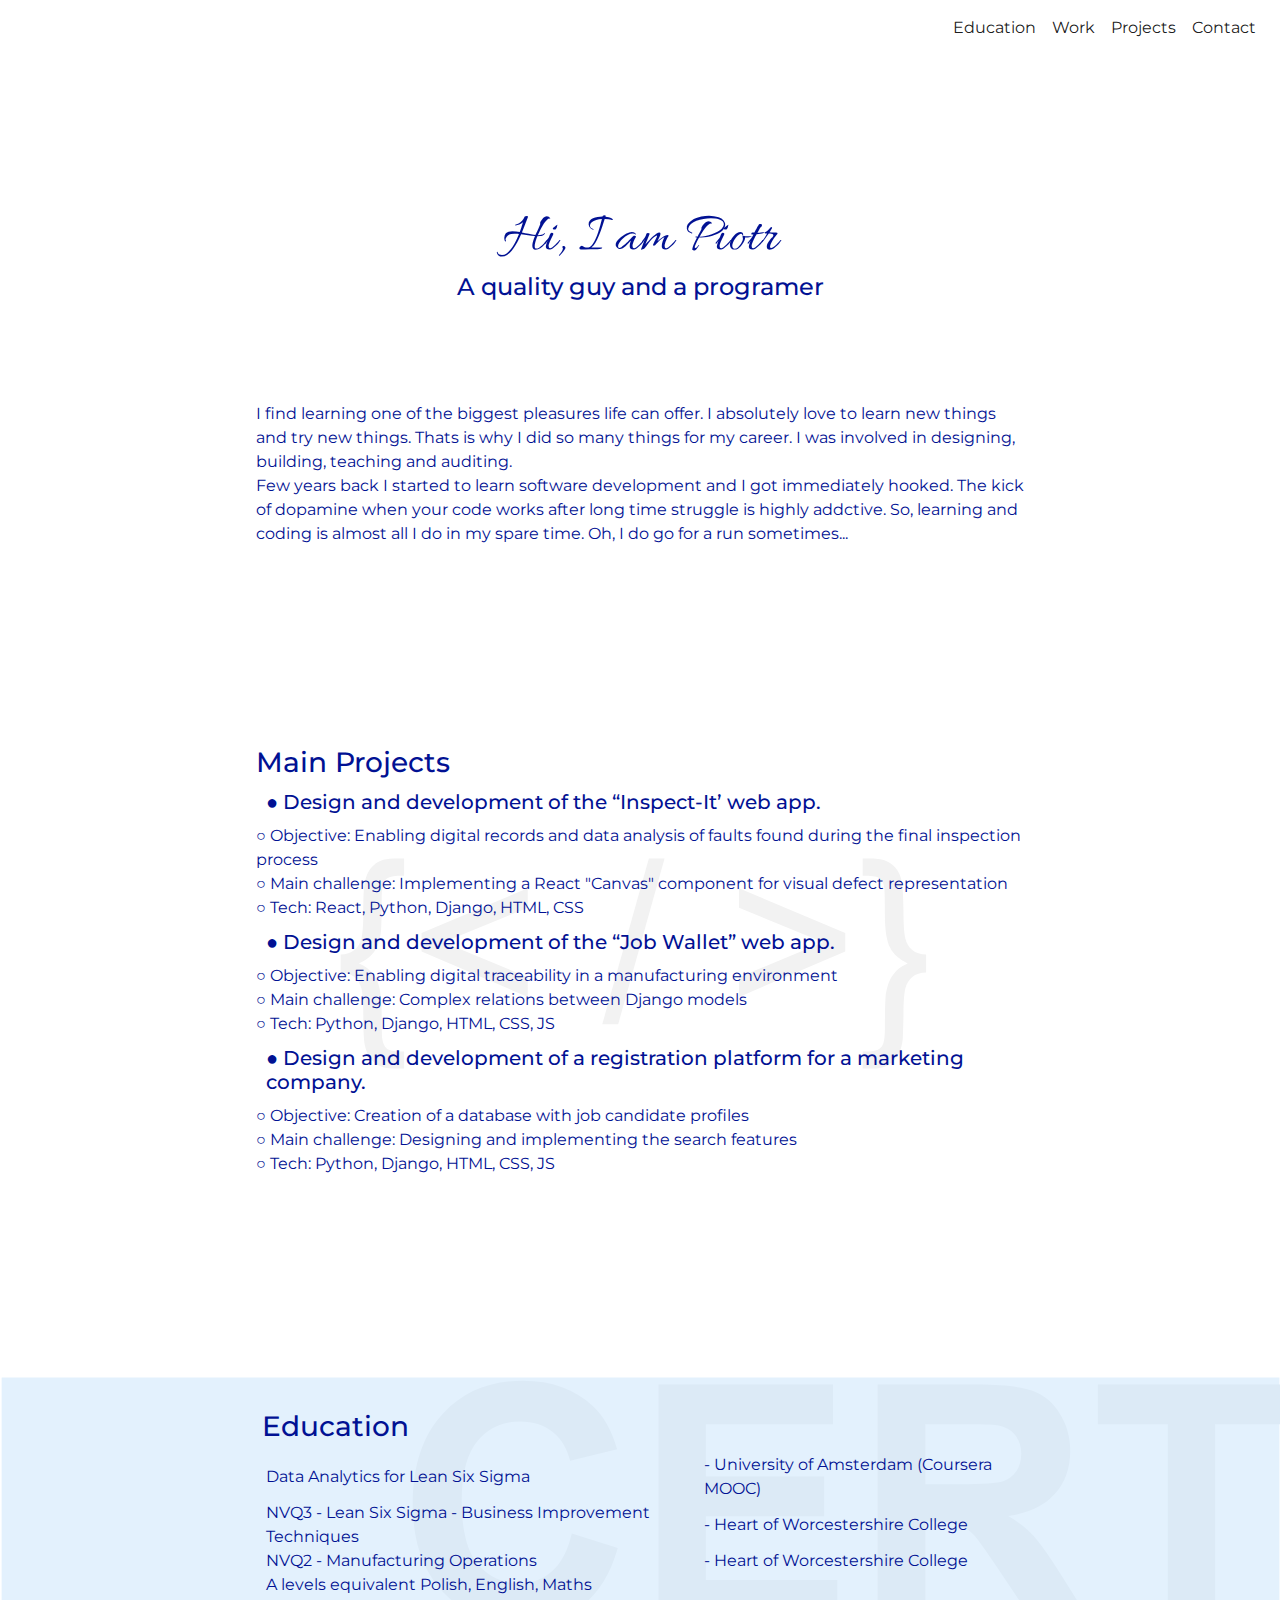
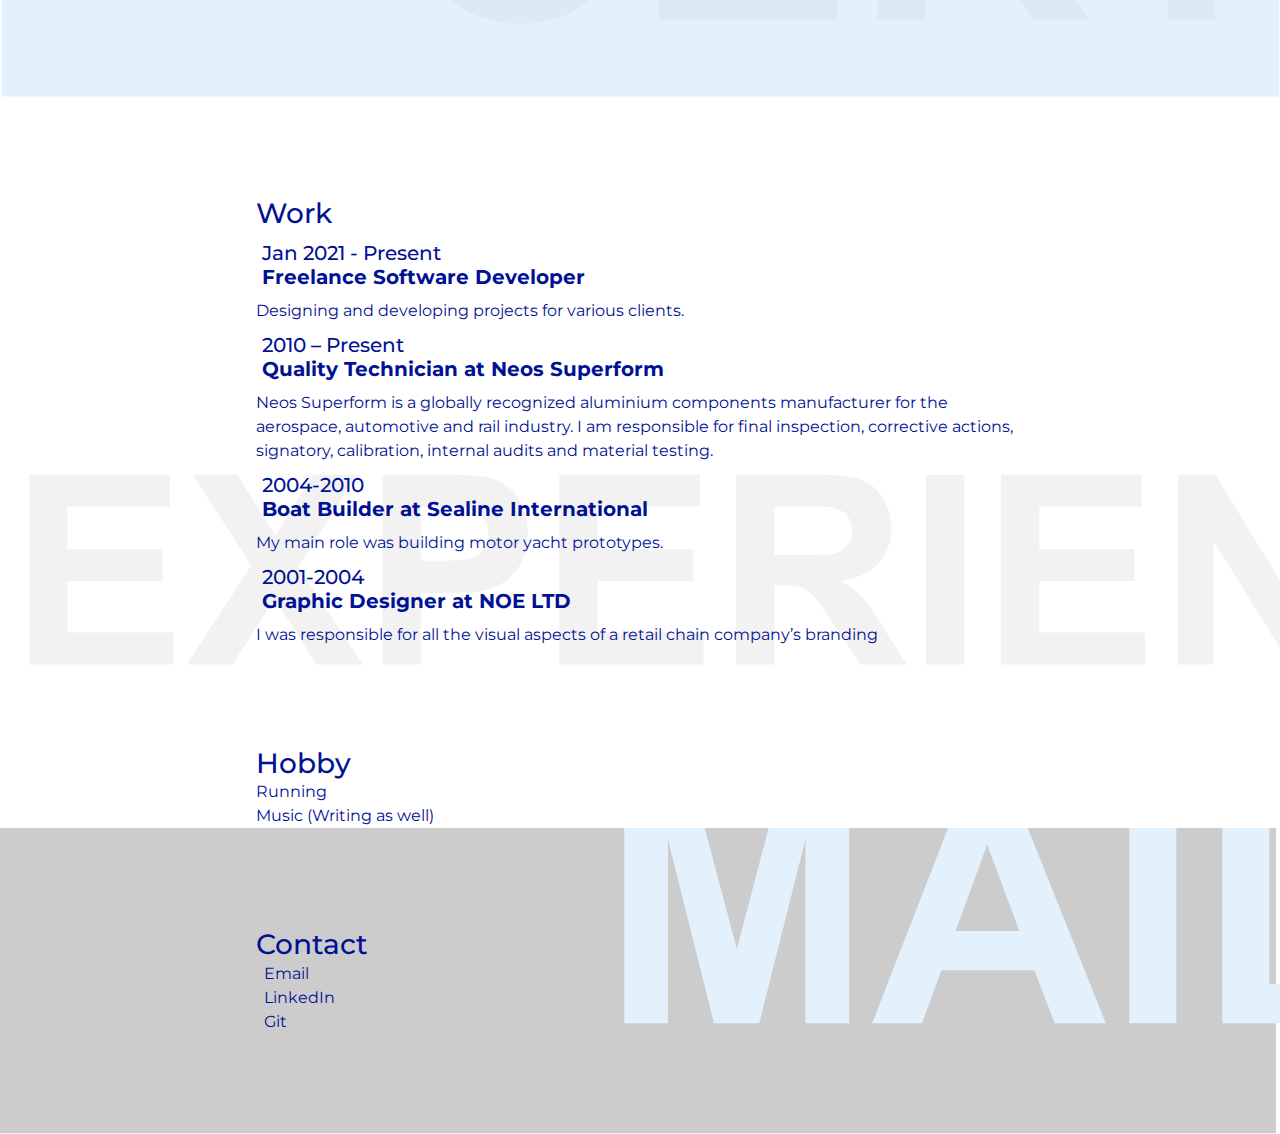
<file: index.html>
<!DOCTYPE html>
<html lang="en" dir="ltr">

<head>
  <meta charset="utf-8">
  <title>Piotr's Personal Site</title>
  <link rel="stylesheet" href="https://stackpath.bootstrapcdn.com/bootstrap/4.4.1/css/bootstrap.min.css" integrity="sha384-Vkoo8x4CGsO3+Hhxv8T/Q5PaXtkKtu6ug5TOeNV6gBiFeWPGFN9MuhOf23Q9Ifjh" crossorigin="anonymous">
  <!-- <script src="https://stackpath.bootstrapcdn.com/bootstrap/4.4.1/js/bootstrap.min.js" integrity="sha384-wfSDF2E50Y2D1uUdj0O3uMBJnjuUD4Ih7YwaYd1iqfktj0Uod8GCExl3Og8ifwB6" crossorigin="anonymous"></script> -->
  <!-- <link href="https://cdn.jsdelivr.net/npm/bootstrap@5.0.2/dist/css/bootstrap.min.css" rel="stylesheet" integrity="sha384-EVSTQN3/azprG1Anm3QDgpJLIm9Nao0Yz1ztcQTwFspd3yD65VohhpuuCOmLASjC" crossorigin="anonymous"> -->
  <link rel="preconnect" href="https://fonts.googleapis.com">
  <link rel="preconnect" href="https://fonts.gstatic.com" crossorigin>
  <link href="https://fonts.googleapis.com/css2?family=Allura&family=Montserrat&family=Noto+Sans:ital@1&display=swap" rel="stylesheet">
  <link rel="stylesheet" href="https://pro.fontawesome.com/releases/v5.10.0/css/all.css" integrity="sha384-AYmEC3Yw5cVb3ZcuHtOA93w35dYTsvhLPVnYs9eStHfGJvOvKxVfELGroGkvsg+p" crossorigin="anonymous" />
  <script src="https://code.jquery.com/jquery-3.6.0.js" integrity="sha256-H+K7U5CnXl1h5ywQfKtSj8PCmoN9aaq30gDh27Xc0jk=" crossorigin="anonymous"></script>
  <script src="https://stackpath.bootstrapcdn.com/bootstrap/4.4.1/js/bootstrap.min.js" integrity="sha384-wfSDF2E50Y2D1uUdj0O3uMBJnjuUD4Ih7YwaYd1iqfktj0Uod8GCExl3Og8ifwB6" crossorigin="anonymous"></script>
  <link rel="stylesheet" href="css/styles.css">
</head>
<!--  -->
<body>
  <div class="container-fluid">
    <nav class="navbar navbar-expand-lg navbar-light" id="navbar">

        <button class="navbar-toggler" type="button" data-toggle="collapse" data-target="#navbarSupportedContent" aria-controls="navbarSupportedContent" aria-expanded="false" aria-label="Toggle navigation">
          <span class="navbar-toggler-icon"></span>
        </button>
        <div class="collapse navbar-collapse" id="navbarSupportedContent">
          <ul class="navbar-nav ml-auto mb-2 mb-lg-0">
            <li class="nav-item">
              <a class="nav-link active" href="#education">Education</a>
            </li>
            <li class="nav-item">
              <a class="nav-link active" href="#work">Work</a>
            </li>
            <li class="nav-item">
              <a class="nav-link active" href="#skills">Projects</a>
            </li>
            <li class="nav-item">
              <a class="nav-link active" href="#contact">Contact</a>
            </li>
          </ul>
        </div>

    </nav>

    <h1>Hi, I am Piotr</h1>

    <h4>A quality guy and a programer</h4>

    <div class="about">
      <p>I find learning one of the biggest pleasures life can offer. I absolutely love to learn new things and try new things.
        Thats is why I did so many things for my career.
        I was involved in designing, building, teaching and auditing.
      </p>
      <p>
        Few years back I started to learn software development and I got immediately hooked. 
        The kick of dopamine when your code works after long time struggle is highly addctive.
        So, learning and coding is almost all I do in my spare time. Oh, I do go for a run sometimes...
      </p>
      
    </div>

    <div class="bg_skills">
      <div class="container-fluid">
        <div class="skills" id="skills">
          <h3>Main Projects</h3>
          <p><h5 id="title">● Design and development of the “Inspect-It’ web app.</h5></p>
          <p>○ Objective: Enabling digital records and data analysis of faults found during the final inspection process</p>
          <p>○ Main challenge: Implementing a React "Canvas" component for visual defect representation</p>
          <p>○ Tech: React, Python, Django, HTML, CSS</p>
          <p><h5 id="title">● Design and development of the “Job Wallet” web app.</h5></p>
          <p>○ Objective: Enabling digital traceability in a manufacturing environment</p>
          <p>○ Main challenge: Complex relations between Django models</p>
          <p>○ Tech: Python, Django, HTML, CSS, JS</p>
          <p><h5 id="title">● Design and development of a registration platform for a marketing company.</h5></p>
          <p>○ Objective: Creation of a database with job candidate profiles</p>
          <p>○ Main challenge: Designing and implementing the search features</p>
          <p>○ Tech: Python, Django, HTML, CSS, JS</p>
          <br>
        </div>
      </div>
    </div>

    <div class="bg_education">
      <div class="container-fluid">
        <div class="education" id="education">
          <div id="title"><h3>Education</h3></div>
          <table><tr><td>Data Analytics for Lean Six Sigma</td><td>- University of Amsterdam (Coursera MOOC)</td></tr>
            <tr><td>NVQ3 - Lean Six Sigma - Business Improvement Techniques</td><td>- Heart of Worcestershire College</td></tr>
            <tr><td>NVQ2 - Manufacturing Operations</td><td>- Heart of Worcestershire College</td></tr>
            <tr><td>A levels equivalent Polish, English, Maths</td><td></td></tr>
          </table>
        </div>
      </div>
    </div>

    <div class="bg_work">
      <div class="container-fluid">
        <div class="work" id="work">
          <h3>Work</h3>
          <div id="title"><h5>Jan 2021 - Present</h5>
            <h5><b>Freelance Software Developer</b></h5></div>
          <p>Designing and developing projects for various clients.</p>
          <div id="title"><h5>2010 – Present</h5>
            <h5><b>Quality Technician at Neos Superform</b></h5></div>
          <p>Neos Superform is a globally recognized aluminium components manufacturer for the aerospace, automotive and rail industry. I am responsible for final inspection, corrective actions, signatory, calibration, internal audits and material testing.</p>
          <div id="title"><h5>2004-2010</h5>
            <h5><b>Boat Builder at Sealine International</b></h5></div>
          <p>My main role was building motor yacht prototypes.</p>
          <div id="title"><h5>2001-2004</h5>
            <h5><b>Graphic Designer at NOE LTD</b></h5></div>
          <p>I was responsible for all the visual aspects of a retail chain company’s branding</p>
        </div>
      </div>
    </div>

    <div>
      <h3>Hobby</h3>
          <p>Running</p>
          <p>Music (Writing as well)<button type="button" name="button" onclick="playMusic()" class="audioButton ml-2">
          <i class="audioIcon spinner-border spinner-border-sm" role="status" aria-hidden="true"></i></button></p>
    </div>


    <div class="bg_contact">
      <div class="container-fluid">
        <div class="contact" id="contact">

          <h3>Contact</h3>
          <p><i class="fas fa-at mr-2"></i><a href="mailto:webmaster@example.com">Email</a></p>
          <p><i class="fab fa-linkedin-in mr-2"></i><a href="https://linkedin.com/in/piotr-zielinski-699a21148">LinkedIn</a></p>
          <p><i class="fab fa-github mr-2"></i><a href="https://github.com/PiotrZettt">Git</a></p>

        </div>
      </div>
    </div>

    <a href="#" class="btn disappear" id="myBtn"><i class="fal fa-arrow-alt-circle-up"></i></a>

  </div>

  <script>
    window.onscroll = function() {
      myFunction()
    };

    let navbar = document.getElementById("navbar");
    let backButton = document.getElementById("myBtn")
    let sticky = navbar.offsetTop;
    let audioIcon =  document.querySelector(".audioIcon");

    let audio = new Audio("static/audio/music.mp3");
    audio.addEventListener('loadeddata', function() {
      audioIcon.classList.value = "audioIcon fas fa-play"
    });
    audio.addEventListener('ended', function() {
      audioIcon.classList.value = "audioIcon fas fa-play"
      console.log(audioIcon.classList)
    });

    function myFunction() {
      if (window.pageYOffset >= sticky + 80) {
        navbar.classList.add("sticky")
        backButton.classList.remove("disappear");

      } else {
        navbar.classList.add("sticky");
        backButton.classList.add("disappear");
      }
    }

    function playMusic() {
      if (audio.paused) {
        audio.play();
        audioIcon.classList.value = "audioIcon fas fa-pause";
      } else {
        audio.pause();
        audioIcon.classList.value = "audioIcon fas fa-play";
      }
    }
  </script>
</body>

</html>
</file>
<file: css/styles.css>
body {
  font-family: 'Montserrat', sans-serif;
}
h1 {
  margin: 150px 0 0;
  color: #011193;
  text-align: center;
  font-family: 'Allura', cursive;
  font-size: 350%;


}

table {
  margin: 0 20%;
  color: #011193;
}

h4, h3, h5 {
  color: #011193;
  padding: 0;

  margin: 0 20%;
  /* text-align: center; */
  /* font-family: 'Noto Sans', sans-serif; */
}

h4 {
  color: #011193;
  padding: 0;
  text-align: center; 
  /* font-family: 'Noto Sans', sans-serif; */
}

td {
  padding: 0 10px;
}

p {
  color: #011193;
  margin: 0 20%;

  /* margin: 30px 20%; */
}

ul {
  list-style-type: none;
  text-align: left;

}

button {
  color: #6A6773;
  background-color: Transparent;
  border: 0;
  filter: drop-shadow(3px 3px 3px #848296);
}

a {
  color: #011193;
}

.education, .about, .work, .skills, .contact {
  padding: 100px 0  ;
}

.education, .contact {
  padding: 100px 0;
  margin: 0 0 0 0;
}

.contact {
  /* background-color: #E3F1FD; */
}

.container-fluid {
  width: 100%;
    padding-right: 0;
    padding-left: 0;
    margin-right: auto;
    margin-left: auto;
}

.sticky {
  position: fixed;
  top: 0;
  width: 100%;
}

.disappear {
  display: none;
}
#myBtn {
  /* display: none; */
  position: fixed;
  bottom: 20px;
  right: 30px;
  z-index: 99;
  font-size: 60px;
  border: none;
  outline: 3px;
  filter: drop-shadow(3px 3px 3px #848296);

  color: #6A6773;
  /* color: #011193; */
  cursor: pointer;
  padding: 15px;
  border-radius: 4px;
}

#img_work {
  width: 50px;
  height: 50px;
}

#title {
  padding: 10px;
}

.bg_skills {
  /* The image used */
  background-image: url("../static/images/skills.svg");

  /* Full height */
  height: 100%;

  /* Center and scale the image nicely */
  background-position: center;
  background-repeat: no-repeat;
  background-size: 50%;

}

.bg_work {
  /* The image used */
  background-image: url("../static/images/work.svg");

  /* Full height */
  height: 100%;

  /* Center and scale the image nicely */
  background-position: right;
  background-repeat: no-repeat;
  background-size: 100%;
  background-position: bottom;

}

.bg_education {
  /* The image used */
  background-image: url("../static/images/education.svg");

  /* Full height */
  height: 100%;

  /* Center and scale the image nicely */
  background-position: right;
  background-repeat: no-repeat;
  background-size: 100%;
  background-position: bottom;

}

.bg_contact {
  /* The image used */
  background-image: url("../static/images/contact.svg");

  /* Full height */
  height: 100%;

  /* Center and scale the image nicely */
  background-position: right;
  background-repeat: no-repeat;
  background-size: 100%;
  background-position: bottom;

}
</file>
